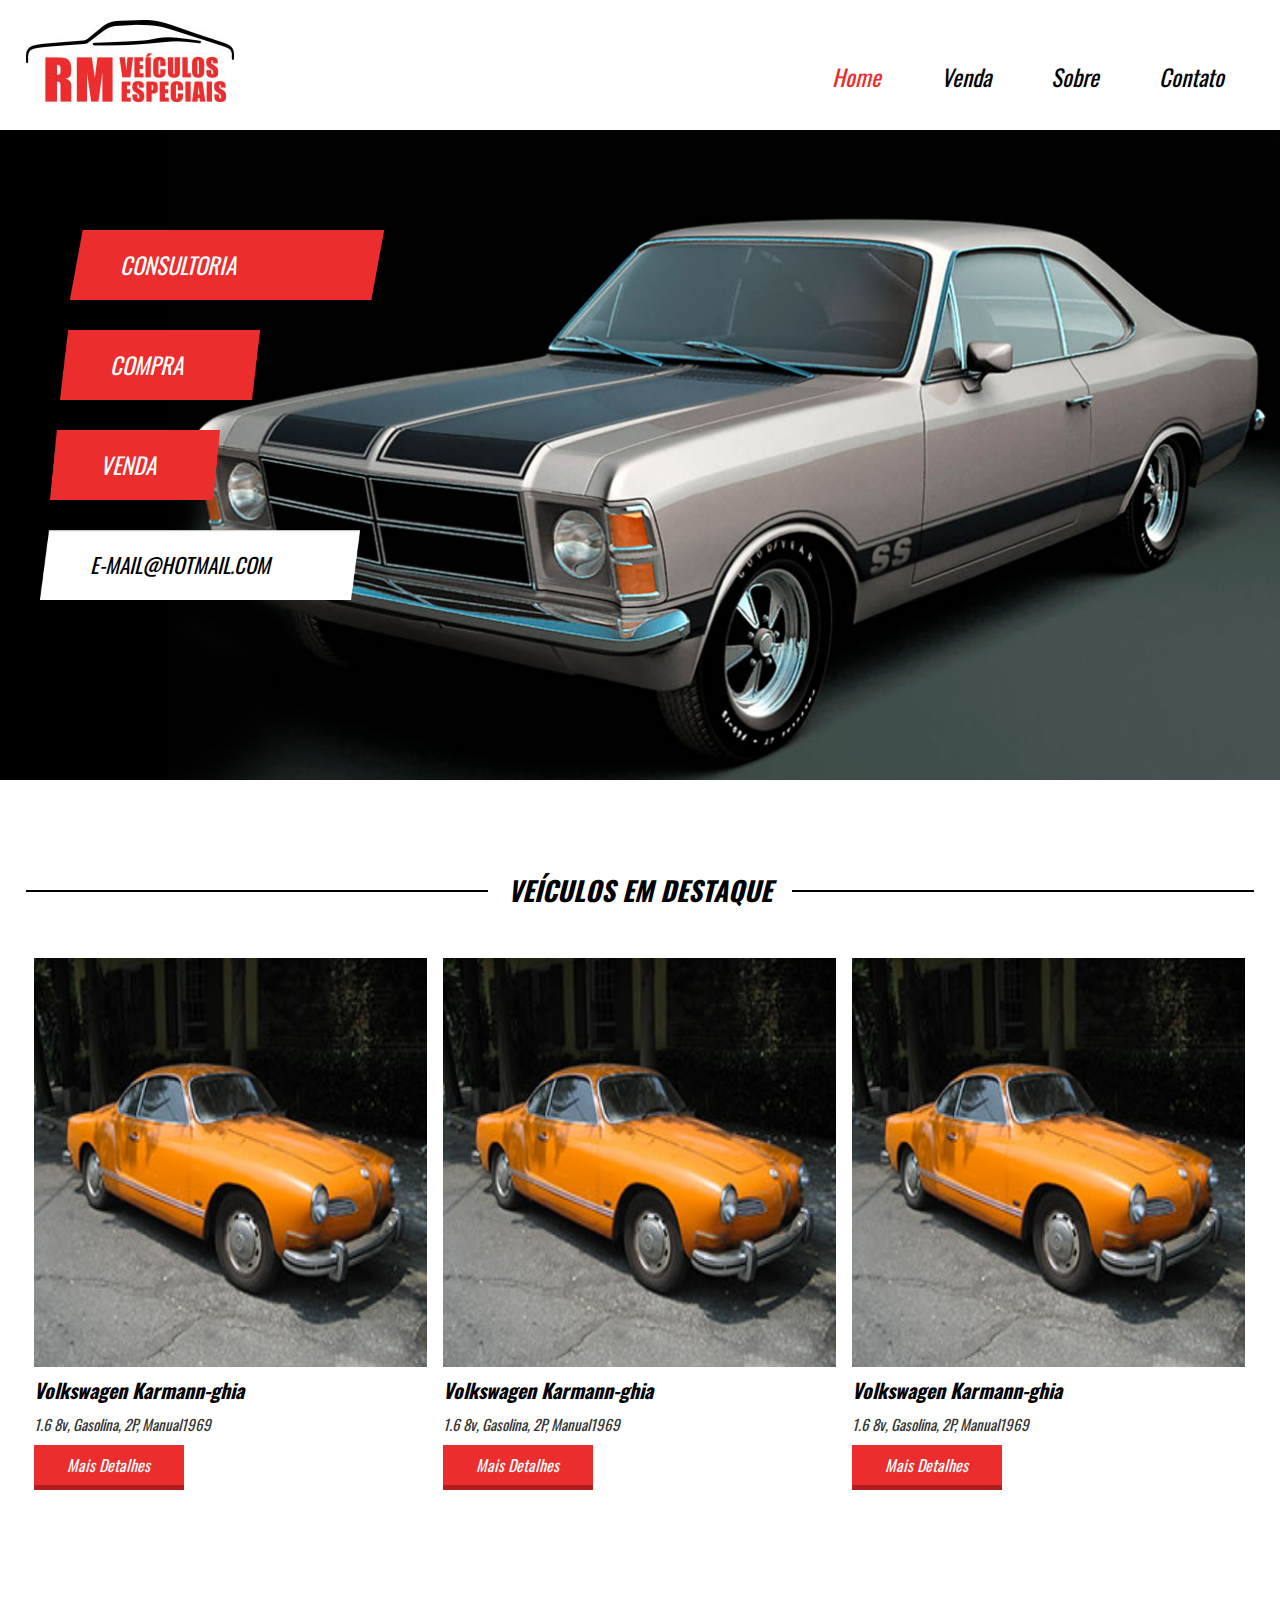
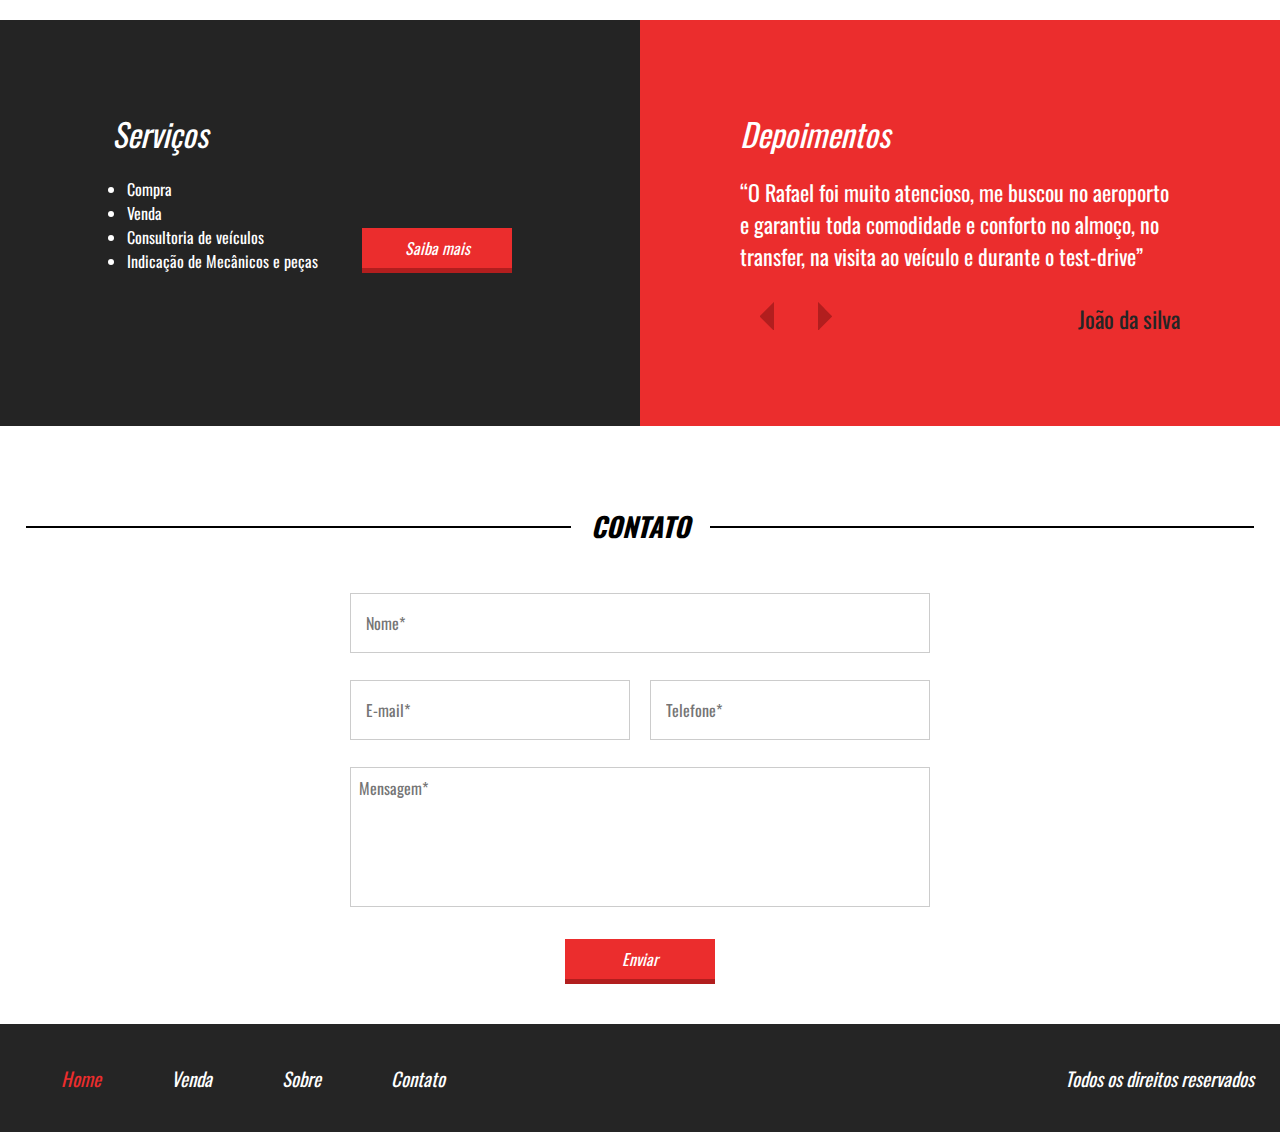
<file: index.htm>
<!DOCTYPE html>
<html>
<head>
	<title>Projeto 05</title>
	<link href="https://fonts.googleapis.com/css?family=Oswald" rel="stylesheet">
	<link href="css/style.css" rel="stylesheet">
	<meta charset="utf-8" />
	<meta name="viewport" content="width=device-width,initial-scale=1.0,maximum-scale=1.0">
	<link rel="shortcut icon" type="image-x/png" href="/imagens/amongus.ico">
</head>
<body>

<header>

	<div class="container">
	<div class="logo">
		<img src="imagens/logo.jpg" />
	</div><!--logo-->

	<nav class="desktop">
		<ul>
			<li><a style="color:#EB2D2D;" href="index.htm">Home</a></li>
			<li><a href="venda.htm">Venda</a></li>
			<li><a href="sobre.htm">Sobre</a></li>
			<li><a href="">Contato</a></li>
		</ul>
	</nav><!--desktop-->

	<nav class="mobile">
		<ul>
			<li><a style="color:#EB2D2D;" href="index.htm">Home</a></li>
			<li><a href="venda.htm">Venda</a></li>
			<li><a href="sobre.htm">Sobre</a></li>
			<li><a href="">Contato</a></li>
		</ul>
	</nav><!--mobile-->

	<div class="clear"></div>
	</div><!--container-->
</header>

<section class="banner">
	<div class="container">
	<div class="text-banner">
		<div class="text-banner-single">Consultoria</div>
		<div class="text-banner-single">Compra</div>
		<div class="text-banner-single">Venda</div>
		<div class="text-banner-single">e-mail@hotmail.com</div>
	</div><!--text-banner-->
	</div><!--container-->
</section><!--banner-->

<section class="veiculos-destaque">
	<div class="line-titulo">
		<div class="ln1"></div>
		<h2>Veículos em destaque</h2>
	</div><!--line-titulo-->
	<div class="container">
	<div class="vitrine-destaque">
		<div style="background-image:url('imagens/carro1.jpg');" class="carro-img"></div><!--carro-img-->
		<div class="info-carro">
			<h2>Volkswagen Karmann-ghia</h2>
			<p>1.6 8v, Gasolina, 2P, Manual1969</p>
			<a class="btn1" href="">Mais Detalhes</a>
		</div><!--info-carro-->
	</div><!--vitrine-destaque-->

	<div class="vitrine-destaque">
		<div style="background-image:url('imagens/carro1.jpg');" class="carro-img"></div><!--carro-img-->
		<div class="info-carro">
			<h2>Volkswagen Karmann-ghia</h2>
			<p>1.6 8v, Gasolina, 2P, Manual1969</p>
			<a class="btn1" href="">Mais Detalhes</a>
		</div><!--info-carro-->
	</div><!--vitrine-destaque-->

	<div class="vitrine-destaque">
		<div style="background-image:url('imagens/carro1.jpg');" class="carro-img"></div><!--carro-img-->
		<div class="info-carro">
			<h2>Volkswagen Karmann-ghia</h2>
			<p>1.6 8v, Gasolina, 2P, Manual1969</p>
			<a class="btn1" href="">Mais Detalhes</a>
		</div><!--info-carro-->
	</div><!--vitrine-destaque-->
	<div class="clear"></div>
	</div><!--container-->
</section><!--veiculos-destaque-->

<section class="servicos-descricao">
	<div class="half1">
		<div class="half1-wraper">
		<h2>Serviços</h2>
		<ul>
			<li>Compra</li>
			<li>Venda</li>
			<li>Consultoria de veículos</li>
			<li>Indicação de Mecânicos e peças</li>
		</ul>
		<a class="btn1" href="">Saiba mais</a>
		</div>
	</div><!--half-1-->

	<div class="half2">

		<h2>Depoimentos</h2>
		<div class="depoimento-single">
			<p>“O Rafael foi muito atencioso, me buscou no aeroporto
			e garantiu toda comodidade e conforto no almoço, no transfer, na visita ao veículo e durante o test-drive”</p>
			<div class="navigation">
				<div class="arrows">
					<img src="imagens/arrow-left.png" />
					<img src="imagens/arrow-right.png" />
				</div><!--arrows-->
				<div class="nome-depoimento">João da silva</div>
			</div><!--navigation-->
		</div><!--depoimento-single-->
	</div><!--half2-->

</section><!--servicos-descricao-->

<section class="contato">
	<div class="line-titulo">
		<div class="ln1"></div>
		<h2>Contato</h2>
	</div><!--line-titulo-->

	<form>
		<div class="input-wraper w100">
			<input placeholder="Nome*" type="text" required />
		</div><!--input-wraper-->

		<div class="input-wraper w50">
			<input placeholder="E-mail*" type="text" required />
		</div><!--input-wraper-->

		<div class="input-wraper w50">
			<input placeholder="Telefone*" type="text" required />
		</div><!--input-wraper-->

		<div class="input-wraper w100">
			<textarea placeholder="Mensagem*" required></textarea>
		</div><!--input-wraper-->

		<div class="input-wraper w100">
			<input class="btn1" type="submit" value="Enviar" />
		</div><!--input-wraper-->

		<div class="clear"></div><!--clear-->

	</form>

</section><!--contato-->

<footer>
	<div class="container">
	<nav>
		<ul>
			<li><a style="color:#EB2D2D;" href="index.htm">Home</a></li>
			<li><a href="venda.htm">Venda</a></li>
			<li><a href="sobre.htm">Sobre</a></li>
			<li><a href="">Contato</a></li>
		</ul>
	</nav>
	<p>Todos os direitos reservados</p>
	<div class="clear"></div>
	</div><!--container-->
</footer>

</body>
</html>
</file>
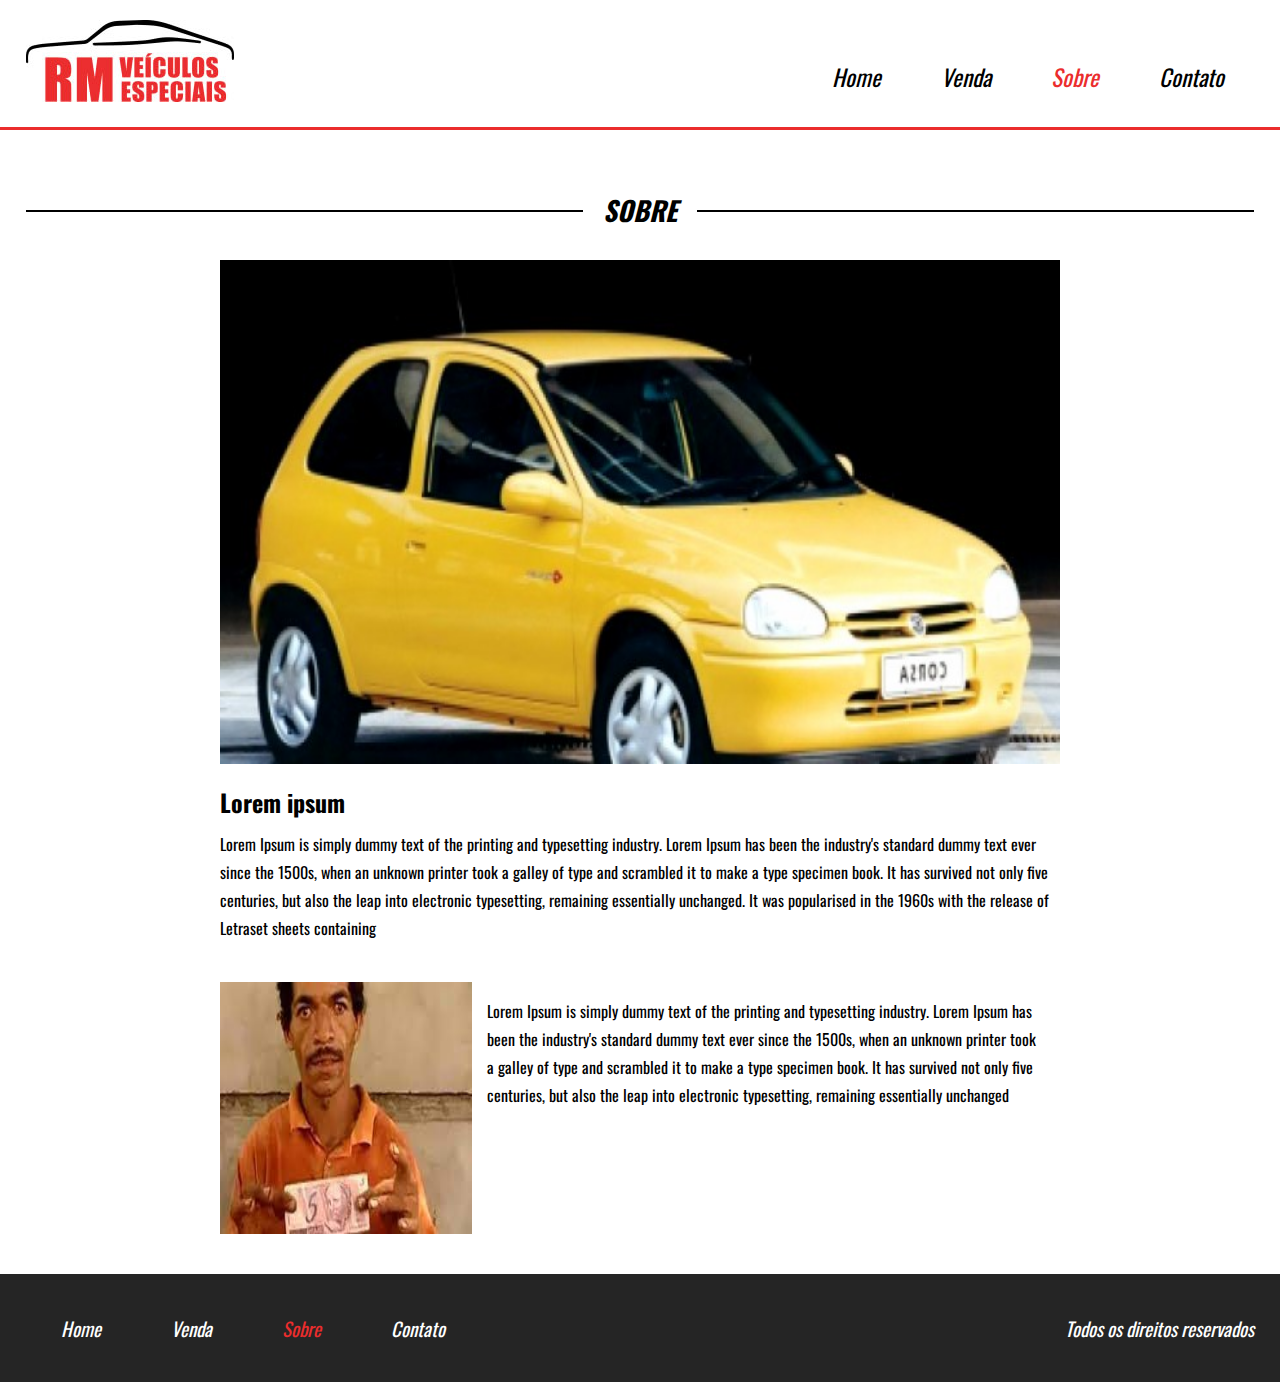
<file: sobre.htm>
<!DOCTYPE html>
<html>
<head>
	<title>Projeto 05</title>
	<link href="https://fonts.googleapis.com/css?family=Oswald" rel="stylesheet">
	<link href="css/style.css" rel="stylesheet">
	<meta charset="utf-8" />
	<meta name="viewport" content="width=device-width,initial-scale=1.0,maximum-scale=1.0">
	<link rel="shortcut icon" type="image-x/png" href="/imagens/amongus.ico">
</head>
<body>

<header style="border-bottom: 3px solid #EB2D2D;">

	<div class="container">
	<div class="logo">
		<img src="imagens/logo.jpg" />
	</div><!--logo-->

	<nav class="desktop">
		<ul>
			<li><a href="index.htm">Home</a></li>
			<li><a href="venda.htm">Venda</a></li>
			<li><a style="color:#EB2D2D;" href="sobre.htm">Sobre</a></li>
			<li><a href="">Contato</a></li>
		</ul>
	</nav><!--desktop-->

	<nav class="mobile">
		<ul>
			<li><a href="index.htm">Home</a></li>
			<li><a href="venda.htm">Venda</a></li>
			<li><a style="color:#EB2D2D;" href="sobre.htm">Sobre</a></li>
			<li><a href="">Contato</a></li>
		</ul>
	</nav><!--mobile-->

	<div class="clear"></div>
	</div><!--container-->
</header>

<section class="sobre">
    
        <div class="line-titulo">
            <div class="ln1"></div>
            <h2>Sobre</h2>
        </div><!--line-titulo-->

        <div class="container">
            <div style="background-image:url('/imagens/corsa.jpg');" class="img-destaque-sobre"></div><!--img-destaque-sobre-->
            <div class="descricao-autor">
                <h2>Lorem ipsum</h2>
                <p>Lorem Ipsum is simply dummy text of the printing and typesetting industry. 
                    Lorem Ipsum has been the industry's standard dummy text ever since the 1500s, when an unknown printer took a galley of type and scrambled it to make a type 
                    specimen book. It has survived not only five centuries, but also the leap into electronic typesetting, remaining essentially unchanged. It was popularised in the 1960s with the release of Letraset 
                    sheets containing</p>
            </div><!--descricao-autor-->

            <div class="descricao-autor2">
                <div style="background-image:url('/imagens/galo.jfif');" class="img-small">

                </div><!--img-small-->

                <p>Lorem Ipsum is simply dummy text of the printing and typesetting industry. 
                    Lorem Ipsum has been the industry's standard dummy text ever since the 1500s, when an unknown printer took a galley of type and scrambled it to make a type 
                    specimen book. It has survived not only five centuries, but also the leap into electronic typesetting, remaining essentially unchanged
                </p>
                <div class="clear"></div>
            </div><!--descricao-autor2-->

        
        </div><!--container-->
</section><!--sobre-->


<footer>
	<div class="container">
	<nav>
		<ul>
			<li><a href="index.htm">Home</a></li>
			<li><a href="venda.htm">Venda</a></li>
			<li><a style="color:#EB2D2D;" href="sobre.htm">Sobre</a></li>
			<li><a href="">Contato</a></li>
		</ul>
	</nav>
	<p>Todos os direitos reservados</p>
	<div class="clear"></div>
	</div><!--container-->
</footer>

</body>
</html>
</file>
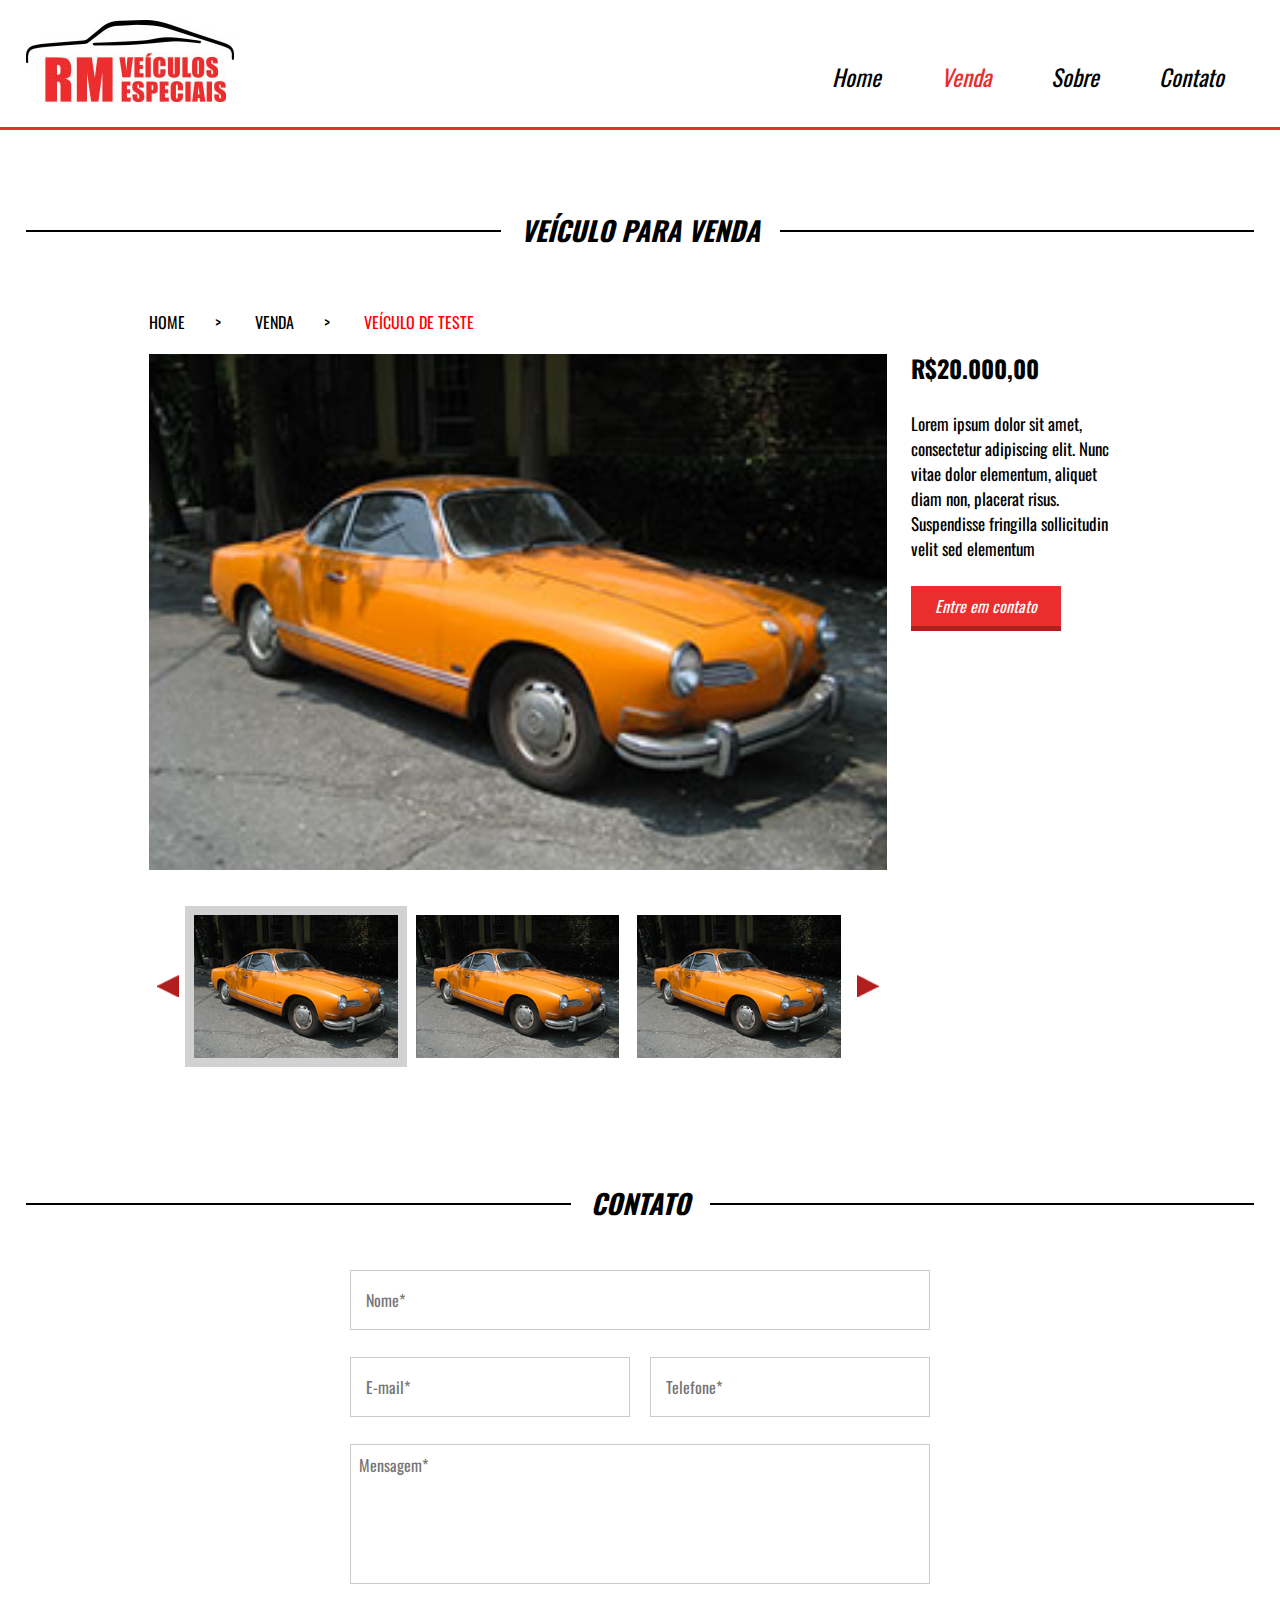
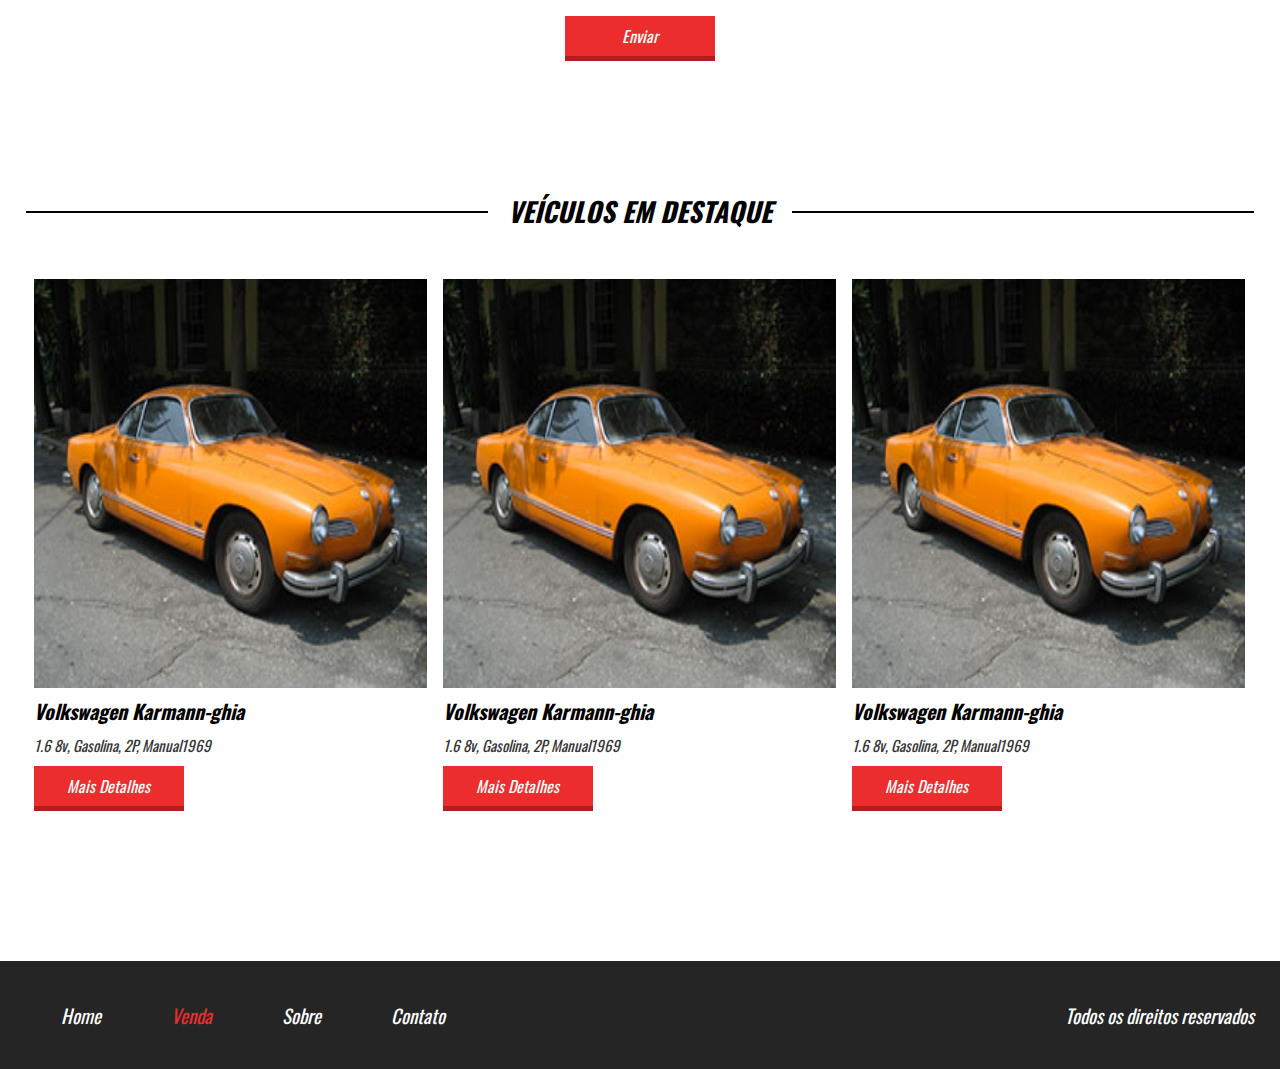
<file: veiculo-teste.htm>
<!DOCTYPE html>
<html>
<head>
	<title>Projeto 05</title>
	<link href="https://fonts.googleapis.com/css?family=Oswald" rel="stylesheet">
	<link href="css/style.css" rel="stylesheet">
	<meta charset="utf-8" />
	<meta name="viewport" content="width=device-width,initial-scale=1.0,maximum-scale=1.0">
	<link rel="shortcut icon" type="image-x/png" href="/imagens/amongus.ico">
</head>
<body>

<header style="border-bottom: 3px solid #EB2D2D;">

	<div class="container">
	<div class="logo">
		<img src="imagens/logo.jpg" />
	</div><!--logo-->

	<nav class="desktop">
		<ul>
			<li><a href="index.htm">Home</a></li>
			<li><a style="color:#EB2D2D;" href="venda.htm">Venda</a></li>
			<li><a href="sobre.htm">Sobre</a></li>
			<li><a href="">Contato</a></li>
		</ul>
	</nav><!--desktop-->

	<nav class="mobile">
		<ul>
			<li><a href="index.htm">Home</a></li>
			<li><a style="color:#EB2D2D;" href="venda.htm">Venda</a></li>
			<li><a href="sobre.htm">Sobre</a></li>
			<li><a href="">Contato</a></li>
		</ul>
	</nav><!--mobile-->

	<div class="clear"></div>
	</div><!--container-->
</header>



<section class="venda-single">

  
	<div class="line-titulo">
		<div class="ln1"></div>
		<h2>Veículo para Venda</h2>
	</div><!--line-titulo-->
	

	<div class="container">

	<div class="info-veiculo">
		<div class="info-bread"><a href="">HOME</a><span>></span>
		<a href="">VENDA</a><span>></span>
		<a href="">VEÍCULO DE TESTE</a></div>
		<div style="background-image:url('imagens/carro1.jpg');" class="foto-destaque"></div>
		<div class="nav-galeria-parent">
		<div class="arrow-left-nav"></div>
		<div class="arrow-right-nav"></div>
		<div class="nav-galeria">
			<div class="nav-galeria-wraper">
				<div style="background-color:rgb(210,210,210);" class="mini-img-wraper"><div style="background-image:url('imagens/carro1.jpg');" class="mini-img"></div></div>
				<div class="mini-img-wraper"><div style="background-image:url('imagens/carro1.jpg');" class="mini-img"></div></div>
				<div class="mini-img-wraper"><div style="background-image:url('imagens/carro1.jpg');" class="mini-img"></div></div>
				<div class="mini-img-wraper"><div style="background-image:url('imagens/carro1.jpg');" class="mini-img"></div></div>
				<div class="mini-img-wraper"><div style="background-image:url('imagens/carro1.jpg');" class="mini-img"></div></div>
				<div class="mini-img-wraper"><div style="background-image:url('imagens/carro1.jpg');" class="mini-img"></div></div>
			</div><!--nav-galeria-wraper-->

		</div><!--nav-galeria-->
		</div><!--nav-galeria-parent-->
	</div><!--info-->

	<div class="descricao-veiculo">
		<h2>R$20.000,00</h2>
		<p>Lorem ipsum dolor sit amet, consectetur adipiscing elit. Nunc vitae dolor elementum, aliquet diam non, placerat risus. Suspendisse fringilla sollicitudin velit sed elementum</p>
		<a class="btn1" href="">Entre em contato</a>
	</div><!--descricao-veiculo-->
	<div class="clear"></div>
</div><!--container-->

</section><!--venda-single-->




<section class="contato">
	<div class="line-titulo">
		<div class="ln1"></div>
		<h2>Contato</h2>
	</div><!--line-titulo-->

	<form>
		<div class="input-wraper w100">
			<input placeholder="Nome*" type="text" required />
		</div><!--input-wraper-->

		<div class="input-wraper w50">
			<input placeholder="E-mail*" type="text" required />
		</div><!--input-wraper-->

		<div class="input-wraper w50">
			<input placeholder="Telefone*" type="text" required />
		</div><!--input-wraper-->

		<div class="input-wraper w100">
			<textarea placeholder="Mensagem*" required></textarea>
		</div><!--input-wraper-->

		<div class="input-wraper w100">
			<input class="btn1" type="submit" value="Enviar" />
		</div><!--input-wraper-->

		<div class="clear"></div><!--clear-->

	</form>

</section><!--contato-->


<section class="veiculos-destaque">
	<div class="line-titulo">
		<div class="ln1"></div>
		<h2>Veículos em destaque</h2>
	</div><!--line-titulo-->
	<div class="container">
	<div class="vitrine-destaque">
		<div style="background-image:url('imagens/carro1.jpg');" class="carro-img"></div><!--carro-img-->
		<div class="info-carro">
			<h2>Volkswagen Karmann-ghia</h2>
			<p>1.6 8v, Gasolina, 2P, Manual1969</p>
			<a class="btn1" href="">Mais Detalhes</a>
		</div><!--info-carro-->
	</div><!--vitrine-destaque-->

	<div class="vitrine-destaque">
		<div style="background-image:url('imagens/carro1.jpg');" class="carro-img"></div><!--carro-img-->
		<div class="info-carro">
			<h2>Volkswagen Karmann-ghia</h2>
			<p>1.6 8v, Gasolina, 2P, Manual1969</p>
			<a class="btn1" href="">Mais Detalhes</a>
		</div><!--info-carro-->
	</div><!--vitrine-destaque-->

	<div class="vitrine-destaque">
		<div style="background-image:url('imagens/carro1.jpg');" class="carro-img"></div><!--carro-img-->
		<div class="info-carro">
			<h2>Volkswagen Karmann-ghia</h2>
			<p>1.6 8v, Gasolina, 2P, Manual1969</p>
			<a class="btn1" href="">Mais Detalhes</a>
		</div><!--info-carro-->
	</div><!--vitrine-destaque-->
	<div class="clear"></div>
	</div><!--container-->
</section><!--veiculos-destaque-->

<footer>
	<div class="container">
	<nav>
		<ul>
			<li><a href="index.htm">Home</a></li>
			<li><a style="color:#EB2D2D;"  href="venda.htm">Venda</a></li>
			<li><a href="sobre.htm">Sobre</a></li>
			<li><a href="">Contato</a></li>
		</ul>
	</nav>
	<p>Todos os direitos reservados</p>
	<div class="clear"></div>
	</div><!--container-->
</footer>

</body>
</html>
</file>
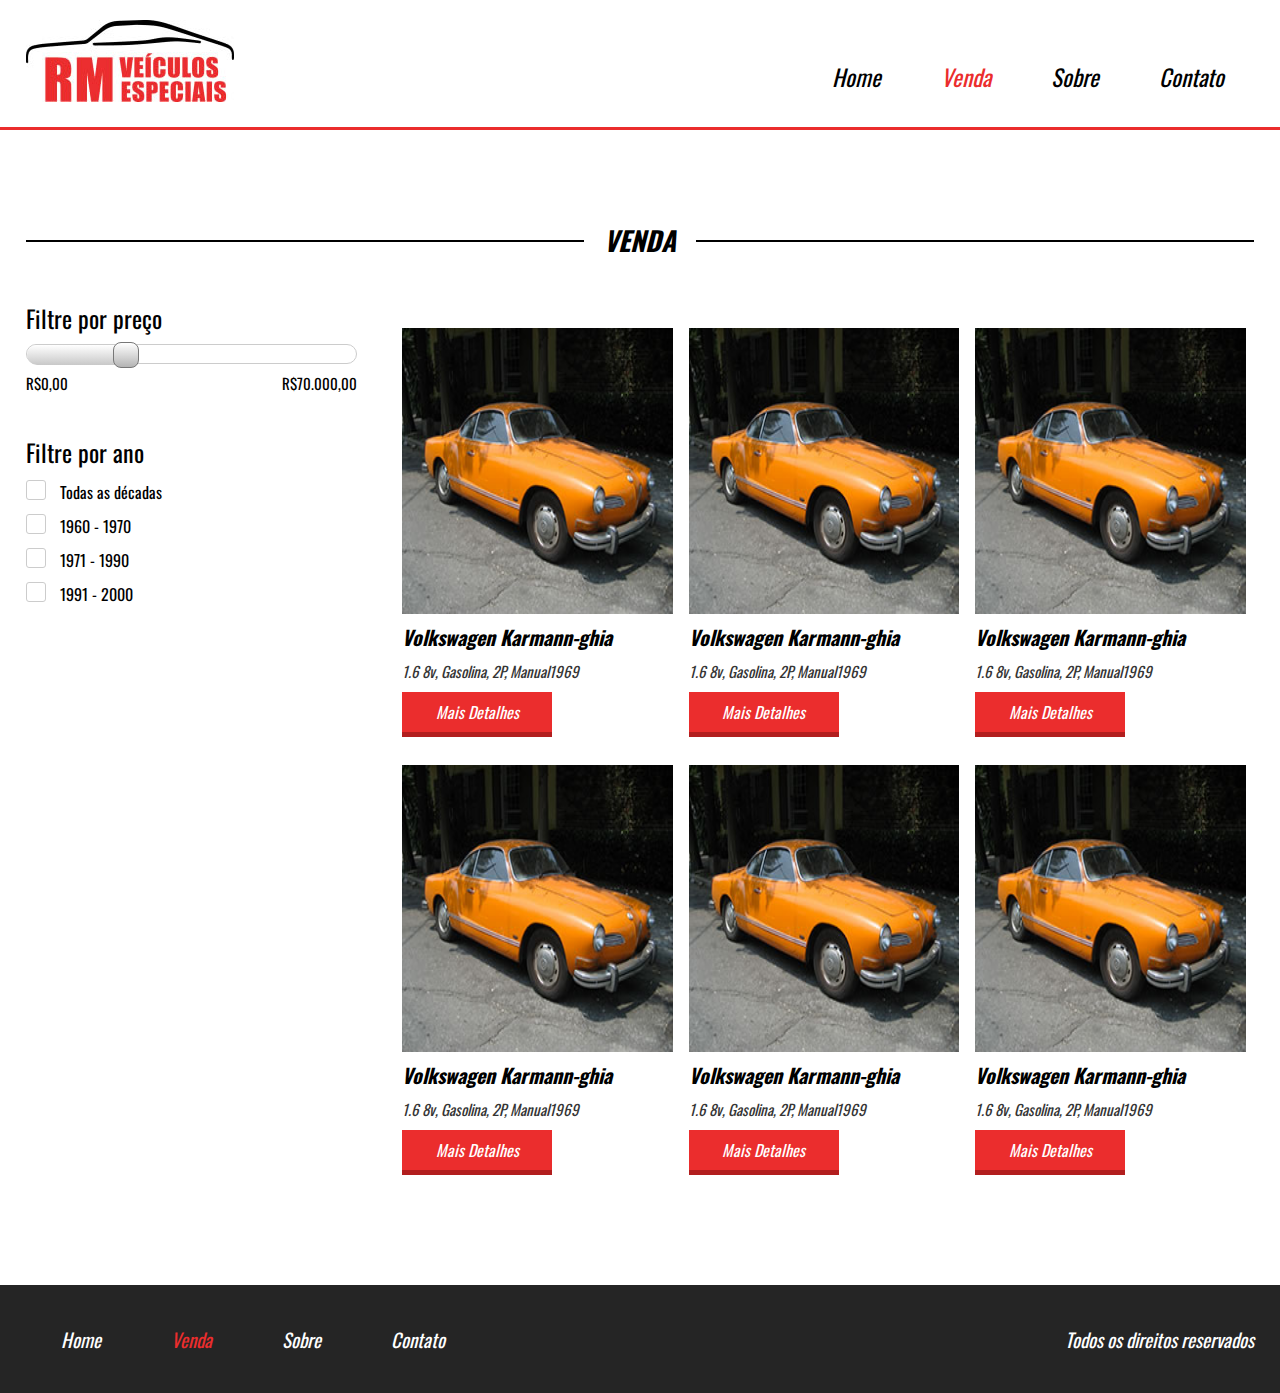
<file: venda.htm>
<!DOCTYPE html>
<html>
<head>
	<title>Projeto 05</title>
	<link href="https://fonts.googleapis.com/css?family=Oswald" rel="stylesheet">
	<link href="css/style.css" rel="stylesheet">
	<meta charset="utf-8" />
	<meta name="viewport" content="width=device-width,initial-scale=1.0,maximum-scale=1.0">
	<link rel="shortcut icon" type="image-x/png" href="/imagens/amongus.ico">
</head>
<body>

<header style="border-bottom: 3px solid #EB2D2D;">

	<div class="container">
	<div class="logo">
		<img src="imagens/logo.jpg" />
	</div><!--logo-->

	<nav class="desktop">
		<ul>
			<li><a href="index.htm">Home</a></li>
			<li><a style="color:#EB2D2D;" href="venda.htm">Venda</a></li>
			<li><a href="sobre.htm">Sobre</a></li>
			<li><a href="">Contato</a></li>
		</ul>
	</nav><!--desktop-->

	<nav class="mobile">
		<ul>
			<li><a href="index.htm">Home</a></li>
			<li><a style="color:#EB2D2D;" href="venda.">Venda</a></li>
			<li><a href="sobre.htm">Sobre</a></li>
			<li><a href="">Contato</a></li>
		</ul>
	</nav><!--mobile-->

	<div class="clear"></div>
	</div><!--container-->
</header>


<section class="venda">
	<div class="line-titulo">
			<div class="ln1"></div>
			<h2>Venda</h2>
	</div><!--line-titulo-->

	<div class="content-venda">
		<div class="container">
		<div class="sidebar">
				<div class="search1">
					<h2>Filtre por preço</h2>
					<div class="barra-preco">
						<div class="barra-preco-fill"></div><!--barra-preco-fill-->
						<div class="pointer-barra"></div>
					</div><!--barra-preco-->
					<div class="valor-pesquisa">
						<p>R$0,00</p>
						<p>R$70.000,00</p>
						<div class="clear"></div>
					</div><!--valor-pesquisa-->
				</div><!--search1-->

				<div class="search2">
					<h2>Filtre por ano</h2>
					<form>
					<div class="form-venda-wraper">
						<input type="checkbox" id="item1" />
						<label for="item1">
							<div class="circle"></div>
						</label><!--item-->
						<span>Todas as décadas</span>
					</div><!--form-venda-wraper-->


					<div class="form-venda-wraper">
						<input type="checkbox" id="item2" />
						<label for="item2">
							<div class="circle"></div>
						</label>
						<span>1960 - 1970</span>
					</div><!--form-venda-wraper-->


					<div class="form-venda-wraper">
						<input type="checkbox" id="item3" />
						<label for="item3">
							<div class="circle"></div>
						</label>
						<span>1971 - 1990</span>
					</div><!--form-venda-wraper-->

					<div class="form-venda-wraper">
						<input type="checkbox" id="item4" />
						<label for="item4">
							<div class="circle"></div>
						</label>
						<span>1991 - 2000</span>
					</div><!--form-venda-wraper-->
					</form>
				</div><!--search2-->
		</div><!--sidebar-->

		<div class="vitrine-venda">


		<div class="vitrine-destaque">
		<div style="background-image:url('imagens/carro1.jpg');" class="carro-img"></div><!--carro-img-->
		<div class="info-carro">
			<h2>Volkswagen Karmann-ghia</h2>
			<p>1.6 8v, Gasolina, 2P, Manual1969</p>
			<a class="btn1" href="">Mais Detalhes</a>
		</div><!--info-carro-->
	</div><!--vitrine-destaque-->

	<div class="vitrine-destaque">
		<div style="background-image:url('imagens/carro1.jpg');" class="carro-img"></div><!--carro-img-->
		<div class="info-carro">
			<h2>Volkswagen Karmann-ghia</h2>
			<p>1.6 8v, Gasolina, 2P, Manual1969</p>
			<a class="btn1" href="">Mais Detalhes</a>
		</div><!--info-carro-->
	</div><!--vitrine-destaque-->

	<div class="vitrine-destaque">
		<div style="background-image:url('imagens/carro1.jpg');" class="carro-img"></div><!--carro-img-->
		<div class="info-carro">
			<h2>Volkswagen Karmann-ghia</h2>
			<p>1.6 8v, Gasolina, 2P, Manual1969</p>
			<a class="btn1" href="">Mais Detalhes</a>
		</div><!--info-carro-->
	</div><!--vitrine-destaque-->



		<div class="vitrine-destaque">
		<div style="background-image:url('imagens/carro1.jpg');" class="carro-img"></div><!--carro-img-->
		<div class="info-carro">
			<h2>Volkswagen Karmann-ghia</h2>
			<p>1.6 8v, Gasolina, 2P, Manual1969</p>
			<a class="btn1" href="">Mais Detalhes</a>
		</div><!--info-carro-->
	</div><!--vitrine-destaque-->

	<div class="vitrine-destaque">
		<div style="background-image:url('imagens/carro1.jpg');" class="carro-img"></div><!--carro-img-->
		<div class="info-carro">
			<h2>Volkswagen Karmann-ghia</h2>
			<p>1.6 8v, Gasolina, 2P, Manual1969</p>
			<a class="btn1" href="">Mais Detalhes</a>
		</div><!--info-carro-->
	</div><!--vitrine-destaque-->

	<div class="vitrine-destaque">
		<div style="background-image:url('imagens/carro1.jpg');" class="carro-img"></div><!--carro-img-->
		<div class="info-carro">
			<h2>Volkswagen Karmann-ghia</h2>
			<p>1.6 8v, Gasolina, 2P, Manual1969</p>
			<a class="btn1" href="">Mais Detalhes</a>
		</div><!--info-carro-->
	</div><!--vitrine-destaque-->

		</div><!--vitrine-venda-->

		<div class="clear"></div>
		</div><!--container-->
	</div><!--content-venda-->

</section><!--venda-->


<footer>
	<div class="container">
	<nav>
		<ul>
			<li><a href="index.htm">Home</a></li>
			<li><a style="color:#EB2D2D;" href="venda.htm">Venda</a></li>
			<li><a href="sobre.htm">Sobre</a></li>
			<li><a href="">Contato</a></li>
		</ul>
	</nav>
	<p>Todos os direitos reservados</p>
	<div class="clear"></div>
	</div><!--container-->
</footer>

</body>
</html>
</file>
<file: css/style.css>
*{
	margin: 0;
	padding: 0;
	box-sizing: border-box;
	font-family:'Oswald', sans-serif;
}

html,body{
	height: 100%;
}

.container{
	width: 100%;
	max-width: 1400px;
	margin:0 auto;
}

.clear{
	clear: both;
}

header{
	padding:20px 2% 35px 2%;
	height: 130px;
}

header div.logo{
	float: left;
}

header nav.desktop{
	float: right;
	position: relative;
	top:40px;
}

nav.mobile{
	margin-top:40px;
	float: right;
	width: 32px;
	height: 32px;
	background-size: 100% 100%;
	cursor: pointer;
	background-image: url('../imagens/icon_menu.png');
	display: none;
}

nav.mobile ul{
	display: none;
	width: 100%;
	left: 0;
	top: 95px;
	border-bottom:4px solid #EB2D2D;
	z-index: 999;
	position: absolute;
	text-align: center;
	background-color: white;
}

nav.mobile li{
	font-size: 23px;
	padding:20px 0px;
	font-style: italic;
}

nav.mobile li a{
	color: black;
	text-decoration: none;
}

header nav.desktop ul{
	list-style-type: none;
}

header nav.desktop ul li{
	float: left;
	font-size: 23px;
	padding:0 30px;
	font-style: italic;
}

header nav.desktop a{
    color: black;
    text-decoration: none;
}

section.banner{
	overflow:hidden;
	width: 100%;
	height: 650px;
	background-color: black;
	background-image: url('../imagens/bg.jpg');
	background-size: contain;
	background-position: right bottom;
	background-repeat: no-repeat;
}

.text-banner{
	padding:70px;
}

.text-banner-single{
	width: 314px;
	font-style: italic;
	margin-top:30px;
	height: 70px;
	line-height: 70px;
	padding-left: 50px;
	text-transform: uppercase;
	color: white;
	font-size: 23px;
	background-image: url('../imagens/box-text.png');
	background-size: 100% 100%;
	background-repeat: no-repeat;
}

.text-banner .text-banner-single:nth-of-type(2){
	width: 200px;
	height: 70px;
	line-height: 70px;
	position: relative;
	left: -10px;
}

.text-banner .text-banner-single:nth-of-type(3){
	width: 170px;
	height: 70px;
	line-height: 70px;
	position: relative;
	left: -20px;
}

.text-banner .text-banner-single:nth-of-type(4){
	width: 320px;
	font-size: 21px;
	color: black;
	position: relative;
	left: -30px;
	line-height: 70px;
	background-image: url('../imagens/box-white-text.png');
}

section.veiculos-destaque{
	padding:90px 2%;
}

section.veiculos-destaque .container{
	/*Vamos deixar o padrão que é 1400px*/
	/*max-width: 1000px;*/
	padding:40px 0;
}


.line-titulo{
	/*Trocamos por 1400 para seguir com o mesmo tamanho do nosso contexto padrão da classe container!*/
	max-width: 1400px;
	margin:0 auto;
	position: relative;
	text-align: center;
}

.ln1{
	position: absolute;
	height: 2px;
	width: 100%;
	top:20px;
	background:black;
}


.line-titulo h2{
	position: relative;
	background: white;
	display: inline-block;
	text-align: center;
	font-size: 27px;
	padding:0 20px;
	font-style: italic;
	text-transform: uppercase;
}

.vitrine-destaque{
	float: left;
	width: 33.3%;
	text-align: left;
	
}

.vitrine-destaque .carro-img{
	width: 100%;
	padding-top: 100%;
	border:8px solid white;
	background-size: 100% 100%;
}

.vitrine-destaque h2{
	padding-left: 8px;
	color: black;
	font-style: italic;
	font-size: 20px;
}

.vitrine-destaque p{
	padding-top: 8px;
	padding-left: 8px;
	color: #353535;
	font-size: 15px;
	font-style: italic;
}


.btn1{
	text-align: center;
	display: block;
	line-height: 40px;
	background-color:#EB2D2D;
	text-decoration: none;
	border-bottom: 5px solid #B21E1E;
	color: white;
	font-size: 16px;
	font-style: italic;
	width: 150px;
}

.vitrine-destaque a{
	margin-left: 8px;
	margin-top:10px;

}


.servicos-descricao{
	display: flex;
}

.half1{
	width: 50%;
	text-align: right;
	padding:90px 0;
	background: #242424;
	color: white;
}

.half1-wraper{
	padding-right: 20%;
	text-align: left;
	display: inline-block;
}

.half1-wraper h2{
	font-weight: normal;
	font-style: italic;
	font-size: 32px;
}

.half1-wraper ul{
	display: inline-block;
	margin-top:20px;
}

.half1-wraper li{
	margin-left: 15px;
}

.half1-wraper a{
	margin-left: 40px;
	display: inline-block;
	vertical-align: bottom;
}

.half2{
	width: 50%;
	padding:90px 100px;
	background:#EB2D2D;
	color: white;
}

.half2 h2{
	font-weight: normal;
	font-style: italic;
	font-size: 32px;
}

.half2 .depoimento-single{
	margin-top:19px;
}

.depoimento-single p{
	font-size: 22px;
}

.navigation{
	float: left;
	width: 100%;
	max-width: 700px;
	margin-top:30px;
}

.arrows{
	float: left;
}

.navigation img{
	cursor: pointer;
	margin:0 20px;
}

.nome-depoimento{
	float: right;
	color: #252525;
	font-size: 23px;
}


section.contato{
	padding:80px 2% 0 2%;
}

section.contato form{
	max-width: 600px;
	margin:30px auto;
}

section.contato .input-wraper{
	float: left;
	padding:10px;
	margin-top:7px;
}

section.contato input[type=text]{
	width: 100%;
	border: 1px solid #ccc;
	height: 60px;
	font-size: 16px;
	line-height: 40px;
	padding-left: 15px;
}

section.contato textarea{
	font-size: 16px;
	width: 100%;
	border:1px solid #ccc;
	height: 140px;
	padding:8px;
	resize: none;
}

section.contato form .input-wraper:nth-of-type(5){
	text-align: center;
}

section.contato input[type=submit]{
	border-right: 0;
	border-left: 0;
	border-top: 0;
	cursor: pointer;
	display: inline-block;
}

.w100{
	width: 100%;
}

.w50{
	width: 50%;
}

footer{
	margin-top: 20px;
	padding:40px 2%;
	background: #252525;
}

footer nav{
	float: left;
}

footer nav ul{
	list-style-type: none;
}

footer nav ul li{
	float: left;
	font-style: italic;
	padding:0 35px;
	font-size: 19px;
}

footer nav ul a{
	color: white;
	text-decoration: none;
}

footer p{
	float: right;
	color: white;
	font-size: 19px;
	font-style: italic;
}


section.venda{
	padding:90px 2%;
	min-height: 90%;
}

.content-venda{
	margin-top:40px;
}

.sidebar{
	float: left;
	width: 30%;
}

.search1{
	width:90%;
}

.search1 h2{
	font-size: 24px;
	color: black;
	font-weight: normal;
}

.search1 .barra-preco{
	width: 100%;
	height: 20px;
	background: white;
	border:1px solid #ccc;
	margin-top:8px;
	border-radius: 20px;
	position: relative;
}

.barra-preco-fill{
	position: absolute;
	left: 0;
	top: 0;
	width: 30%;
	height: 20px;
	border-radius: 20px;
	background:linear-gradient(to bottom,rgb(255,255,255),rgb(200,200,200));
}

.pointer-barra{
	width: 26px;
	height: 26px;
	position: absolute;
	left: calc(30% - 13px);
	top: -3px;
	cursor: pointer;
	border-radius: 8px;
	background:linear-gradient(to bottom,rgb(255,255,255),rgb(180,180,180));
	border:1px solid  #777;
}

.valor-pesquisa{
	margin-top:8px;
}

.valor-pesquisa p{
	color: black;
	font-size: 15px;
}

.valor-pesquisa p:nth-of-type(1){
	float: left;
}

.valor-pesquisa p:nth-of-type(2){
	float: right;
}

.search2{
	margin-top:40px;
}

.search2 h2{
	font-size: 24px;
	color: black;
	font-weight: normal;
}

.form-venda-wraper{
	margin-top:10px;
}

.form-venda-wraper input[type=checkbox]{
	display: none;
}

.form-venda-wraper label{
	width: 20px;
	height: 20px;
	display: inline-block;
	border:1px solid #ccc;
	border-radius: 3px;
	vertical-align: top;
	cursor: pointer;
	position: relative;
}


.circle{
	width: 8px;
	height: 8px;
	display: none;
	border-radius: 4px;
	background: black;
	position: absolute;
	left: 6px;
	top: 6px;
}


.form-venda-wraper input[type=checkbox]:checked + label > .circle{
	display: block;
}

.form-venda-wraper span{
	padding:0 10px;
	display: inline-block;
	vertical-align: top;
}


.vitrine-venda{
	float: left;
	width: 70%;
}

.vitrine-venda .vitrine-destaque{
	margin-top:20px;
}

section.venda-single{
	padding:80px 2% 0 2%;
}

section.venda-single .container{
	padding:40px 0 0 0;
	text-align: center;
	max-width: 1280px;
}

.info-veiculo{
	display: inline-block;
	width: 60%;
}

.foto-destaque{
	width: 100%;
	padding-top:70%;
	background-position: center;
	background-size: cover;
	background-repeat: no-repeat;
}


.descricao-veiculo{
	vertical-align: top;
	display: inline-block;
	padding:60px 20px;
	text-align: left;
}

.descricao-veiculo p{
	font-size: 17px;
	margin-top:25px;
	max-width: 200px;
}

.descricao-veiculo a{
	margin-top:25px;
}

.nav-galeria-parent{
	width: 100%;
	padding:36px;
	position: relative;
}

.arrow-left-nav{
	position: absolute;
	left: 8px;
	top: 50%;
	cursor: pointer;
	transform:translateY(-50%);
	-ms-transform:translateY(-50%);
	background-image:url('../imagens/arrow-left.png');
	background-size: 100% 100%;
	width: 22px;
	height: 22px;
}



.arrow-right-nav{
	position: absolute;
	right: 8px;
	top: 50%;
	cursor: pointer;
	transform:translateY(-50%);
	-ms-transform:translateY(-50%);
	background-image:url('../imagens/arrow-right.png');
	background-size: 100% 100%;
	width: 22px;
	height: 22px;
}

.info-bread{
	padding:20px 0;
	text-align: left;
}

.info-bread a{
	text-decoration: none;
	color: black;
}

.info-bread a:last-child{
	color: red;
}

.info-bread span{
	padding:0 30px;
}

.nav-galeria{
	overflow: hidden;
	width: 100%;
}

.nav-galeria-wraper{
	width: 200%;
}

.mini-img-wraper{
	float: left;
	padding:9px;
	width:calc(33.3% * (100 / 200));
}

.mini-img{
	width: 100%;
	cursor: pointer;
	padding-top:70%;
	background-position: center;
	background-size: cover;
	background-color:green;
}

/***SOBRE**************************************************************/
section.sobre{
	min-height: 90%;
	padding: 60px 2% 20px 2%;
}

section.sobre .container{
	max-width: 840px;
	margin-top: 30px;

}

section.sobre .img-destaque-sobre{
	width: 100%;
	padding-top: 60%;
	background-color: rgb(220, 220, 220);
	background-repeat: no-repeat;
	background-size: 100% 100%;
}

section.sobre .descricao-autor{
	margin-top: 20px;
}

.descricao-autor h2{
	font-size: 24px;
}


.descricao-autor p{
	font-size: 16px;
	line-height: 28px;
	margin-top: 10px;
}

.descricao-autor2{
	margin-top: 40px;
}

.img-small{
	width: 30%;
	padding-top: 30%;
	float: left;
	background-color: rgb(220, 220, 220);
	background-repeat: no-repeat;
	background-size: 100% 100%;
}

.descricao-autor2 p{
	float: left;
	width: 70%;
	line-height: 28px;
	padding: 15px;
}


@media screen and (max-width: 1100px){

	.half1{
		text-align: center;
	}

	.half1-wraper{
		text-align: left;
		padding-right: 0;
	}

	.half1-wraper a{
		display: block;
		margin-left: 0;
		margin-top:15px;
	}
}

@media screen and (max-width: 900px){


	.nome-depoimento{
	float: left;
	width: 100%;
	margin:20px 20px;
	}
}

@media screen and (max-width: 768px){

	footer nav{
		display: none;
	}

	footer{
		text-align: center;
	}

	footer p{
		float: none;
	}

	.w50{
		width: 100%;
	}

	.nome-depoimento{
	float: right;
	width: auto;
	margin:0px 0px;
	}

	section.servicos-descricao{
		flex-direction: column;
	}


	.half1,.half2{
		padding:80px 4%;
		width: 100%;
	}

	section.banner{
		background-size: cover;
		background-position: 100px center;
		height: 80vh;
	}

	nav.desktop
	{
		display: none;
	}

	nav.mobile{
		display: block;
	}

	.sidebar{
		width: 100%;
		text-align: center;
	}

	.search1{
		display: inline-block;
	}

	.search2{
		text-align: left;
		display: inline-block;
	}

	.vitrine-venda{
		text-align: center;
		width: 100%;
	}

	.info-veiculo{
		width: 100%;
	}

	.descricao-veiculo{
		padding:20px 0;
		text-align: center;
	}

	.descricao-veiculo a{
		display: inline-block;
	}

	.descricao-veiculo p{
		max-width: none;
	}
}



@media screen and (max-width: 580px){
.text-banner{
	padding:30px;
}

.text-banner-single{
	width: 240px;
	font-size: 18px;
}

.text-banner .text-banner-single:nth-of-type(4){
	width: 270px;
}

section.veiculos-destaque .line-titulo h2{
	font-size: 23px;
}

section.veiculos-destaque .container{
	max-width: 1000px;
	padding:40px 0;
	text-align: center;
}

.vitrine-destaque{
	display: inline-block;
	float: none;
	width: 80%;
	text-align: center;
	margin-top:20px;
}

.vitrine-destaque a{
	display: inline-block;
}

/*----SOBRE------------------------------------------------------------*/
.img-small{
	width: 100%;
	padding-top: 100%;
}

.descricao-autor2 p{
	width: 100%;
	padding: 20px 0;
}
}

@media screen and (max-width: 480px){
	.vitrine-destaque{
		width: 100%;
	}
}
</file>
